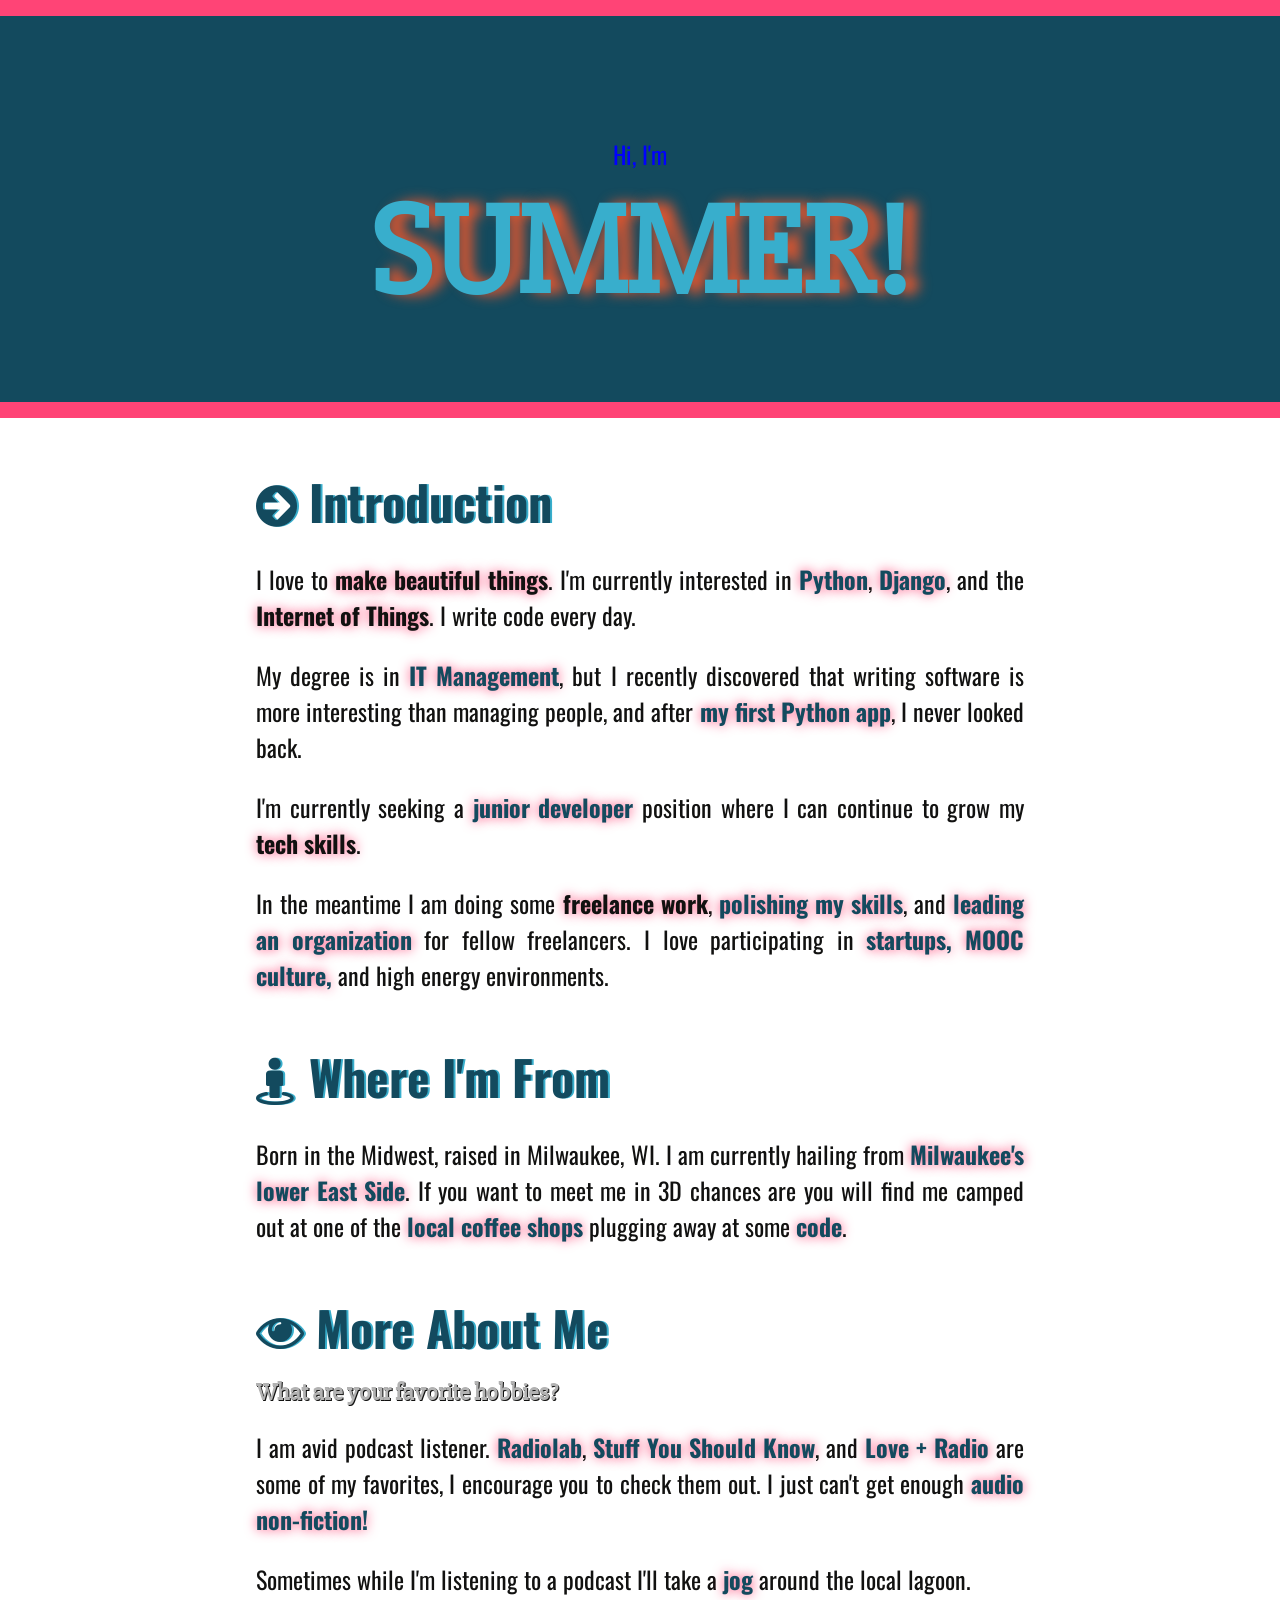
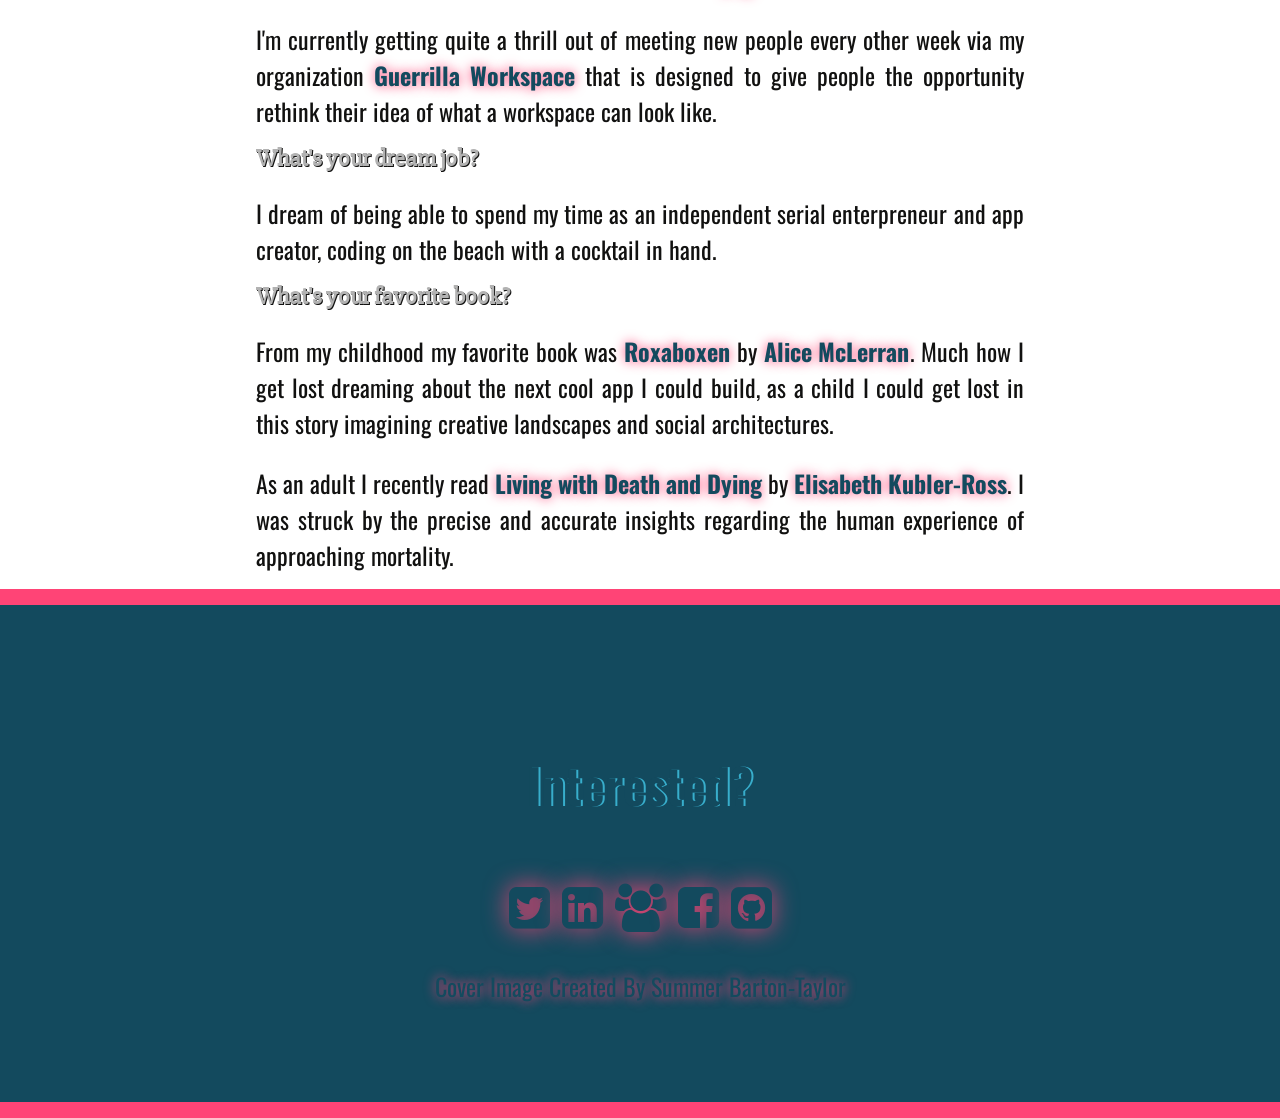
<file: index.html>
<!DOCTYPE html>
<!-- About Me -->
<html>
  <head>
    <meta charset="UTF-8">
    <title>About Me</title>
  </head>
<link rel="icon" type="image/png" href="favicon.png" />
<link rel="stylesheet" href="https://maxcdn.bootstrapcdn.com/font-awesome/4.4.0/css/font-awesome.min.css">
<link href='https://fonts.googleapis.com/css?family=Oswald|Roboto+Condensed|Slabo+27px' rel='stylesheet' type='text/css'>
<link rel="stylesheet" type="text/css" href="About_Me_Style.css">
  <body>
<header class="masthead">
  <div class="content">
<p class="masthead-intro">Hi, I'm</p><h1 class="masthead-heading">SUMMER!</h1></div>
</header>
<section class="intro">
  <div class"content">
  <h2><i class="fa fa-arrow-circle-right"></i> Introduction</h2>
<p>
  I love to <strong>make beautiful things</strong>. I'm currently interested in <a href="http://learnpythonthehardway.org/book/"><strong>Python</strong></a>, <a href="https://codingforentrepreneurs.com/"><strong>Django</strong></a>, and the <strong>Internet of Things</strong>. I write code every day.</p>

<p>My degree is in <a href="http://uwm.edu/business/academics/undergrad/information-technology-management/"><strong>IT Management</strong></a>, but I recently discovered that writing software is more interesting than managing people, and after <a href="http://pushmeproject.com/"><strong>my first Python app</strong></a>, I never looked back. </p>

<p>I'm currently seeking a <a href="https://www.linkedin.com/pub/summer-barton-taylor/56/873/900"><strong>junior developer</strong></a> position where I can continue to grow my <strong>tech skills</strong>.</p>
<p>In the meantime I am doing some <strong>freelance work</strong>, <a href="https://www.thinkful.com/"><strong>polishing my skills</strong></a>, and <a href="http://www.meetup.com/Guerrilla-Workspace-MKE/"><strong>leading an organization</strong></a> for fellow freelancers. I love participating in <a href="https://twitter.com/guerrillaworker"><strong>startups, MOOC culture,</strong></a> and high energy environments.
</p></div>
</section>
<section class="location">
  <h2><i class="fa fa-street-view"></i> Where I'm From</h2>
  <p>Born in the Midwest, raised in Milwaukee, WI. I am currently hailing from <a href="https://www.google.com/maps/place/1651+N+Farwell+Ave,+Milwaukee,+WI+53202/@43.0522866,-87.892944,3a,75y,302h,90t/data=!3m7!1e1!3m5!1s32TelDnmAHFT-jT7Zm7U3A!2e0!6s%2F%2Fgeo2.ggpht.com%2Fcbk%3Fpanoid%3D32TelDnmAHFT-jT7Zm7U3A%26output%3Dthumbnail%26cb_client%3Dsearch.TACTILE.gps%26thumb%3D2%26w%3D392%26h%3D106%26yaw%3D302.58456%26pitch%3D0!7i13312!8i6656!4m2!3m1!1s0x880518e214965e57:0x2824c32bb251e2a!6m1!1e1"><strong>Milwaukee's lower East Side</strong></a>. If you want to meet me in 3D chances are you will find me camped out at one of the <a href="http://www.yelp.com/search?find_desc=Coffee+Shops&find_loc=Milwaukee,+WI&start=0&attrs=RestaurantsPriceRange2.1,WiFi.free,OutdoorSeating"><strong>local coffee shops</strong></a> plugging away at some <a href="https://github.com/summerbt"><strong>code</strong></a>.
</section>
<section class="questions">
  <h2><i class="fa fa-eye"></i> More About Me</h2>
  <h3>What are your favorite hobbies?</h3>
  <p>I am avid podcast listener. <a href="http://www.radiolab.org/"><strong>Radiolab</strong></a>, <a href="http://www.stuffyoushouldknow.com/"><strong>Stuff You Should Know</strong></a>, and <a href="http://loveandradio.org/"><strong>Love + Radio</strong></a> are some of my favorites, I encourage you to check them out. I just can't get enough <a href="http://www.radiotopia.fm/radiotopia/"><strong>audio non-fiction!</strong></a></p><p>Sometimes while I'm listening to a podcast I'll take a <a href=http://www.mapmyrun.com/profile/79035653/""><strong>jog</strong></a> around the local lagoon.</p><p>I'm currently getting quite a thrill out of meeting new people every other week via my organization <a href="http://www.meetup.com/Guerrilla-Workspace-MKE/"><strong>Guerrilla Workspace</strong></a> that is designed to give people the opportunity rethink their idea of what a workspace can look like.</p>
  <h3>What's your dream job?</h3>
  <p>I dream of being able to spend my time as an independent serial enterpreneur and app creator, coding on the beach with a cocktail in hand.</p>
  <h3>What's your favorite book?</h3>
<p>From my childhood my favorite book was <a href="https://www.goodreads.com/book/show/334809.Roxaboxen?from_search=true&search_version=service"><strong>Roxaboxen</strong></a> by <a href="https://www.goodreads.com/author/show/191977.Alice_McLerran"><strong>Alice McLerran</strong></a>. Much how I get lost dreaming about the next cool app I could build, as a child I could get lost in this story imagining creative landscapes and social architectures.</p><p>As an adult I recently read <a href="https://www.goodreads.com/book/show/2234.Living_with_Death_and_Dying"><strong>Living with Death and Dying</strong></a> by <a href="https://www.goodreads.com/author/show/1506.Elisabeth_K_bler_Ross"><strong>Elisabeth Kubler-Ross</strong></a>. I was struck by the precise and accurate insights regarding the human experience of approaching mortality.</p> 
</section>
<footer class="mastfoot">
  <h2 class="mastfoot-signoff">Interested?</h2>
  <h2 class="mastfoot-social"><a href="https://twitter.com/guerrillaworker"><i class="fa fa-twitter-square"></i></a> <a href="https://www.linkedin.com/pub/summer-barton-taylor/56/873/900"><i class="fa fa-linkedin-square"></i></a> <a href="http://www.meetup.com/Guerrilla-Workspace-MKE/"><i class="fa fa-users"></i></a> <a href="https://www.facebook.com/summer.bartontaylor"><i class="fa fa-facebook-square"></i></a> <a href="https://github.com/summerbt"><i class="fa fa-github-square"></i></a></h2>
  <p class="mastfoot-social"><a href="http://imgur.com/Zqy9uDu">Cover Image Created By Summer Barton-Taylor</a></p>
</footer>
</body>
</html>
</file>
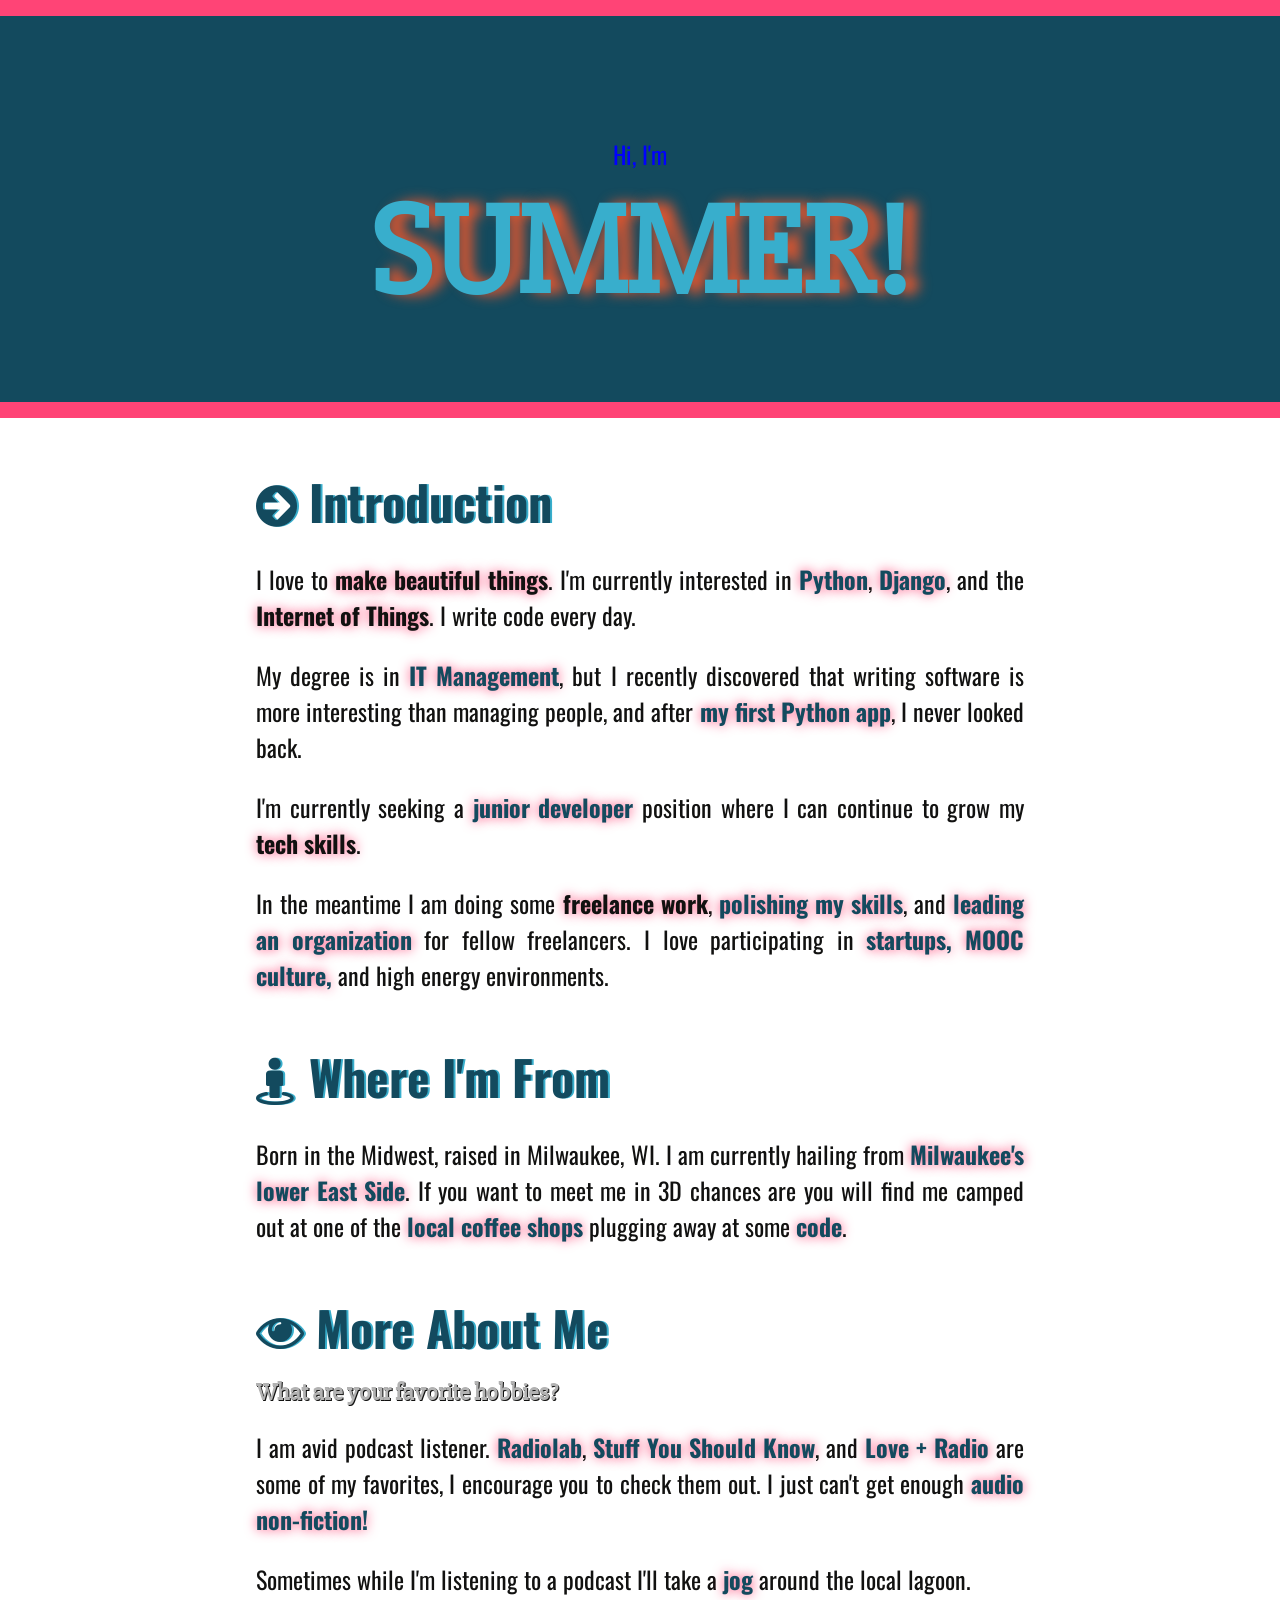
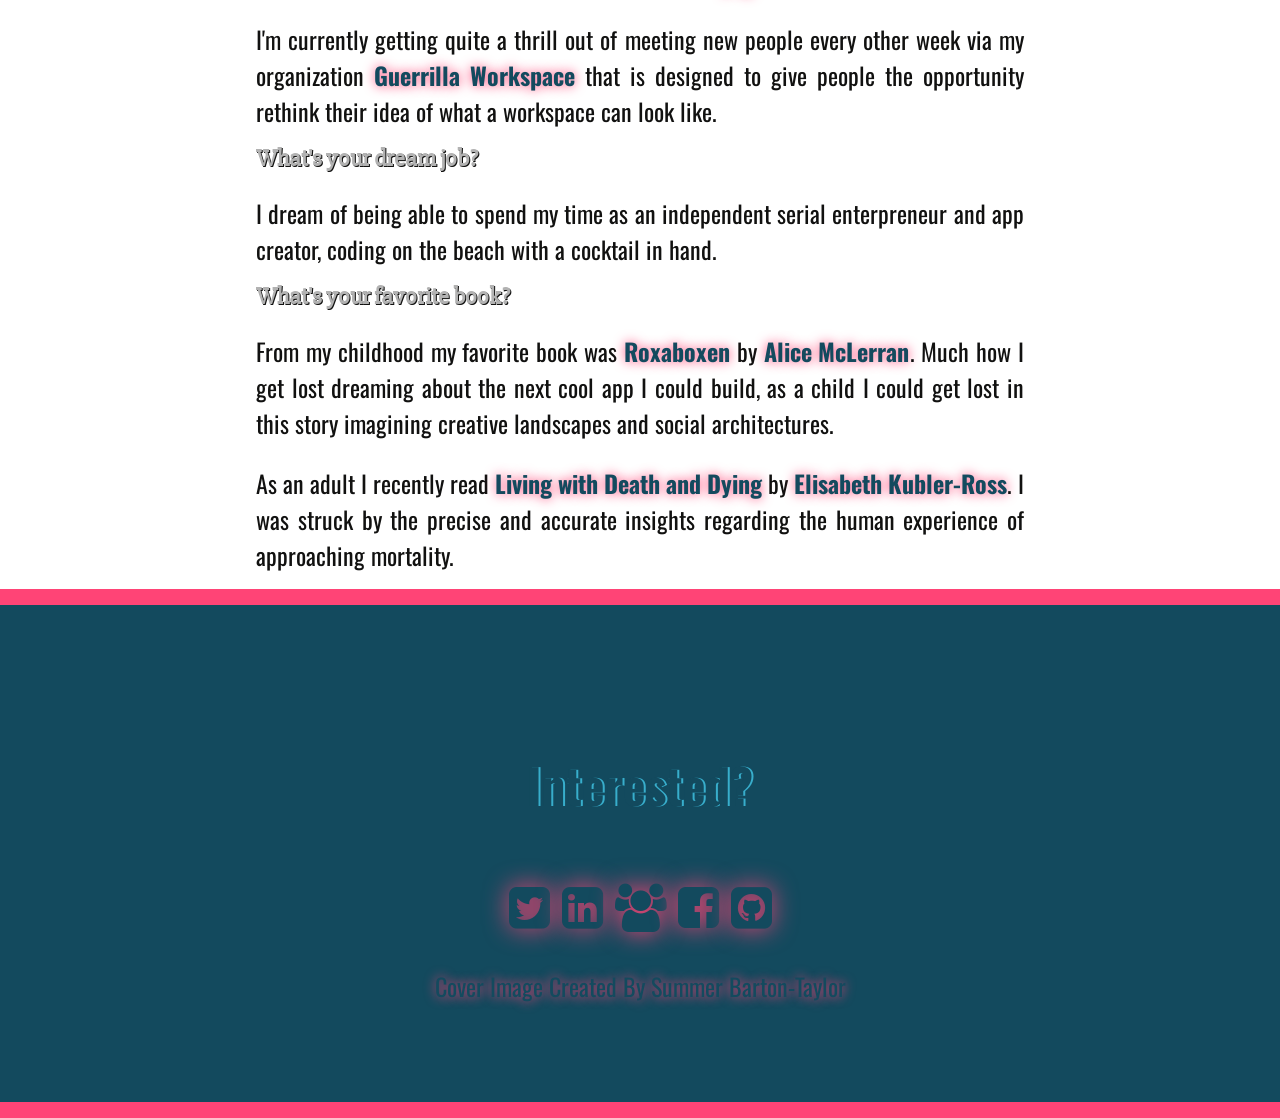
<file: about_me.html>
<!DOCTYPE html>
<!-- About Me -->
<html>
  <head>
    <meta charset="UTF-8">
    <title>About Me</title>
  </head>
<link rel="stylesheet" href="https://maxcdn.bootstrapcdn.com/font-awesome/4.4.0/css/font-awesome.min.css">
<link href='https://fonts.googleapis.com/css?family=Oswald|Roboto+Condensed|Slabo+27px' rel='stylesheet' type='text/css'>
<link rel="stylesheet" type="text/css" href="About_Me_Style.css">
  <body>
<header class="masthead">
<p class="masthead-intro">Hi, I'm</p><h1 class="masthead-heading">SUMMER!</h1>
</header>
<section class="intro">
  <h2><i class="fa fa-arrow-circle-right"></i> Introduction</h2>
<p>
  I love to <strong>make beautiful things</strong>. I'm currently interested in <a href="http://learnpythonthehardway.org/book/"><strong>Python</strong></a>, <a href="https://codingforentrepreneurs.com/"><strong>Django</strong></a>, and the <strong>Internet of Things</strong>. I write code every day.</p>

<p>My degree is in <a href="http://uwm.edu/business/academics/undergrad/information-technology-management/"><strong>IT Management</strong></a>, but I recently discovered that writing software is more interesting than managing people, and after <a href="http://pushmeproject.com/"><strong>my first Python app</strong></a>, I never looked back. </p>

<p>I'm currently seeking a <a href="https://www.linkedin.com/pub/summer-barton-taylor/56/873/900"><strong>junior developer</strong></a> position where I can continue to grow my <strong>tech skills</strong>.</p>
<p>In the meantime I am doing some <strong>freelance work</strong>, <a href="https://www.thinkful.com/"><strong>polishing my skills</strong></a>, and <a href="http://www.meetup.com/Guerrilla-Workspace-MKE/"><strong>leading an organization</strong></a> for fellow freelancers. I love participating in <a href="https://twitter.com/guerrillaworker"><strong>startups, MOOC culture,</strong></a> and high energy environments.
</p>
</section>
<section class="location">
  <h2><i class="fa fa-street-view"></i> Where I'm From</h2>
  <p>Born in the Midwest, raised in Milwaukee, WI. I am currently hailing from <a href="https://www.google.com/maps/place/1651+N+Farwell+Ave,+Milwaukee,+WI+53202/@43.0522866,-87.892944,3a,75y,302h,90t/data=!3m7!1e1!3m5!1s32TelDnmAHFT-jT7Zm7U3A!2e0!6s%2F%2Fgeo2.ggpht.com%2Fcbk%3Fpanoid%3D32TelDnmAHFT-jT7Zm7U3A%26output%3Dthumbnail%26cb_client%3Dsearch.TACTILE.gps%26thumb%3D2%26w%3D392%26h%3D106%26yaw%3D302.58456%26pitch%3D0!7i13312!8i6656!4m2!3m1!1s0x880518e214965e57:0x2824c32bb251e2a!6m1!1e1"><strong>Milwaukee's lower East Side</strong></a>. If you want to meet me in 3D chances are you will find me camped out at one of the <a href="http://www.yelp.com/search?find_desc=Coffee+Shops&find_loc=Milwaukee,+WI&start=0&attrs=RestaurantsPriceRange2.1,WiFi.free,OutdoorSeating"><strong>local coffee shops</strong></a> plugging away at some <a href="https://github.com/summerbt"><strong>code</strong></a>.
</section>
<section class="questions">
  <h2><i class="fa fa-eye"></i> More About Me</h2>
  <h3>What are your favorite hobbies?</h3>
  <p>I am avid podcast listener. <a href="http://www.radiolab.org/"><strong>Radiolab</strong></a>, <a href="http://www.stuffyoushouldknow.com/"><strong>Stuff You Should Know</strong></a>, and <a href="http://loveandradio.org/"><strong>Love + Radio</strong></a> are some of my favorites, I encourage you to check them out. I just can't get enough <a href="http://www.radiotopia.fm/radiotopia/"><strong>audio non-fiction!</strong></a></p><p>Sometimes while I'm listening to a podcast I'll take a <a href=http://www.mapmyrun.com/profile/79035653/""><strong>jog</strong></a> around the local lagoon.</p><p>I'm currently getting quite a thrill out of meeting new people every other week via my organization <a href="http://www.meetup.com/Guerrilla-Workspace-MKE/"><strong>Guerrilla Workspace</strong></a> that is designed to give people the opportunity rethink their idea of what a workspace can look like.</p>
  <h3>What's your dream job?</h3>
  <p>I dream of being able to spend my time as an independent serial enterpreneur and app creator, coding on the beach with a cocktail in hand.</p>
  <h3>What's your favorite book?</h3>
<p>From my childhood my favorite book was <a href="https://www.goodreads.com/book/show/334809.Roxaboxen?from_search=true&search_version=service"><strong>Roxaboxen</strong></a> by <a href="https://www.goodreads.com/author/show/191977.Alice_McLerran"><strong>Alice McLerran</strong></a>. Much how I get lost dreaming about the next cool app I could build, as a child I could get lost in this story imagining creative landscapes and social architectures.</p><p>As an adult I recently read <a href="https://www.goodreads.com/book/show/2234.Living_with_Death_and_Dying"><strong>Living with Death and Dying</strong></a> by <a href="https://www.goodreads.com/author/show/1506.Elisabeth_K_bler_Ross"><strong>Elisabeth Kubler-Ross</strong></a>. I was struck by the precise and accurate insights regarding the human experience of approaching mortality.</p> 
</section>
<footer class="mastfoot">
  <h2 class="mastfoot-signoff">Interested?</h2>
  <h2 class="mastfoot-social"><a href="https://twitter.com/guerrillaworker"><i class="fa fa-twitter-square"></i></a> <a href="https://www.linkedin.com/pub/summer-barton-taylor/56/873/900"><i class="fa fa-linkedin-square"></i></a> <a href="http://www.meetup.com/Guerrilla-Workspace-MKE/"><i class="fa fa-users"></i></a> <a href="https://www.facebook.com/summer.bartontaylor"><i class="fa fa-facebook-square"></i></a> <a href="https://github.com/summerbt"><i class="fa fa-github-square"></i></a></h2>
  <p class="mastfoot-social"><a href="http://imgur.com/Zqy9uDu">Cover Image Created By Summer Barton-Taylor</a></p>
</footer>
</body>
</html>
</file>
<file: About_Me_Style.css>
/* CSS reset 
  (all the browsers will see the website in the same by setting every tag to 0 (the website will look the same on all browsers))
*/

html, body, div, span, applet, object, iframe, h1, h2, h3, h4, h5, h6, p, blockquote, pre, a, abbr, acronym, address, big, cite, code, del, dfn, em, img, ins, kbd, q, s, samp, small, strike, strong, sub, sup, tt, var, b, u, i, center,
dl, dt, dd, ol, ul, li, fieldset, form, label, legend, table, caption, tbody, tfoot, thead, tr, th, td, article, aside, canvas, details, embed,  figure, figcaption, footer, header, hgroup,  menu, nav, output, ruby, section, summary, time, mark, audio, video {
  margin: 0;
  padding: 0;
  border: 0;
  font-size: 100%;
}


/* General styles 
  (the styles used everywhere in the page (like the Body) or styles which are used in more than 2 of the modules bellow (h2, h3, h4, h5, h6, p, a, ul, li))
*/
body {
  color:white;
}

a:link{
  text-shadow:.01em .01em .5em #FF4476;
  color: #134A5E;
  text-decoration: none;
}
a:visited{
  text-shadow:01em .01em .5em #DD5630;
  color: #134A5E;
  text-decoration: none;
}
a:hover{
  color:#B2B2B2;
}

h1 {
  font-size:10em;
  font-family: 'Slabo 27px', serif;
  color: #38AECC;
  text-shadow:.10em .0em .10em #DD5630;
}
h2{
  color: #134A5E;
  font-family: 'Oswald', sans-serif;
  font-weight: 900;
  font-size: 3em;
  text-shadow:.05em 0em 0em #38AECC;
}
h3{
  color: #b2b2b2;
  font-family: 'Slabo 27px', serif;
  font-weight: 600;
  font-size: 1em;
  line-height:.5em;
  text-shadow:.05em .05em 0em #111110;
}

p{
  color: #111110;
  font-family: 'Oswald', sans-serif;
  font-size: 1.5em;
  padding-top: 1em
}
strong{
  text-shadow:0em 0em .5em #FF4476;
}

.content{
  width:60%;
  margin: 0 auto
}

.center{
  text-align:center;
}

.intro,
.location,
.questions{
/*  padding-left:25%;
  padding-right:25%;*/
  text-align:justify;
  width: 60%;
  margin-left:auto;
  margin-right:auto;
  margin-top: 2em;
}

.mastfoot-signoff,
.mastfoot-social,
.masthead-heading,
.masthead-intro{
  text-align:center;
}

.mastfoot-signoff,
.mastfoot-social,
.masthead-intro{
  margin-bottom:0.1em;
  
}

/* Header styles 
  (all the styles inside the < header > or < nav > tags) 
*/
.masthead{
  padding: 6em 0;
  border-top:solid 1em #FF4476;
  border-bottom:solid 1em #FF4476;
  background-color:#134A5E;
  background-image:url("http://i.imgur.com/Zqy9uDu.png?2");
  background-size:cover;
/*padding-bottom:1em;
padding-top:1em*/
}

.masthead-heading{
  margin-bottom:-0.2em;
}




/* Content styles 
  (all the styles inside the < sections > or < aside > tags)
*/


/* Footer styles 
  (all the styles inside the < footer > tag)
*/
.mastfoot{
  padding: 6em 0;
  border-top:solid 1em #FF4476;
  border-bottom:solid 1em #FF4476;
  background-color:#134A5E;
  background-image:url("http://i.imgur.com/Zqy9uDu.png?2");
  background-size:cover;
  
}


/* Responsive styles 
  (the very last module in the CSS, contains all the media queries and it is dealing with the compatibility with mobiles and tablets)
*/


















/* media query is a set of conditions in which the code inside will be executed*/

/*mobile first approach*/

/*iPhone portrait*/
@media only screen and (min-width: 320px) {
  .masthead p {
    color:purple;
  }

  .content,
  .intro,
  .location,
  .questions{
    width: 90%;
    margin: 0 auto;
  }

  
  .questions{
    margin-bottom: 1em;
  }  

  .masthead h1{
    font-size: 4em;
    padding: 0 auto;
  }

  h2{
    font-size: 2em;
    margin-top:1em;

  }

  h3{
    font-size: 1em;
    margin-top: 1em;
  }

  p{
    font-size: 0.9em
  }


}

/*iPhone landscape*/
@media only screen and (min-width: 480px) {
  .masthead p {
    color:green;
  }

  .content,
  .intro,
  .location,
  .questions{
    width: 80%;
    margin: 0 auto;
  }
  
  .questions{
    margin-bottom: 1em;
  }
  

  .masthead h1{
    font-size: 5em;
    padding: 0 auto;
  }

  h2{
    font-size: 2.5em;
    margin-top:1em;

  }

  h3{
    font-size: 1.5em;
    margin-top: 1em;
    margin-bottom: .25em;
  }

  p{
    font-size: 1em
  }
}



/*ipad potrait*/
@media only screen and (min-width: 768px) {
  .masthead p {
    color:red;
  }

  .content,
  .intro,
  .location,
  .questions{
    width: 70%;
    margin: 0 auto;
  }
  
  .questions{
    margin-bottom: 1em;
  }
  

  .masthead h1{
    font-size: 8em;
    padding: 0 auto;
  }

  h2{
    font-size: 3em;
    margin-top:1em;
  }

  h3{
    font-size: 1.5em;
    margin-top: 1em;
    margin-bottom: .25em;
  }

  p{
    font-size: 1.25em;
  }

}

/*ipad lanscape / small laptop*/
@media only screen and (min-width: 1024px) {
  .masthead p {
    color:blue;
  }

  .content,
  .intro,
  .location,
  .questions{
    width: 60%;
    margin: 0 auto;
  }
  
  .questions{
    margin-bottom: 1em;
  }
  

  .masthead h1{
    font-size: 8em;
    padding: 0 auto;
  }

  h2{
    font-size: 3em;
    margin-top:1em;
  }

  h3{
    font-size: 1.5em;
    margin-top: 1em;
    margin-bottom: .25em;
  }

  p{
    font-size: 1.5em;
  }
}
</file>
